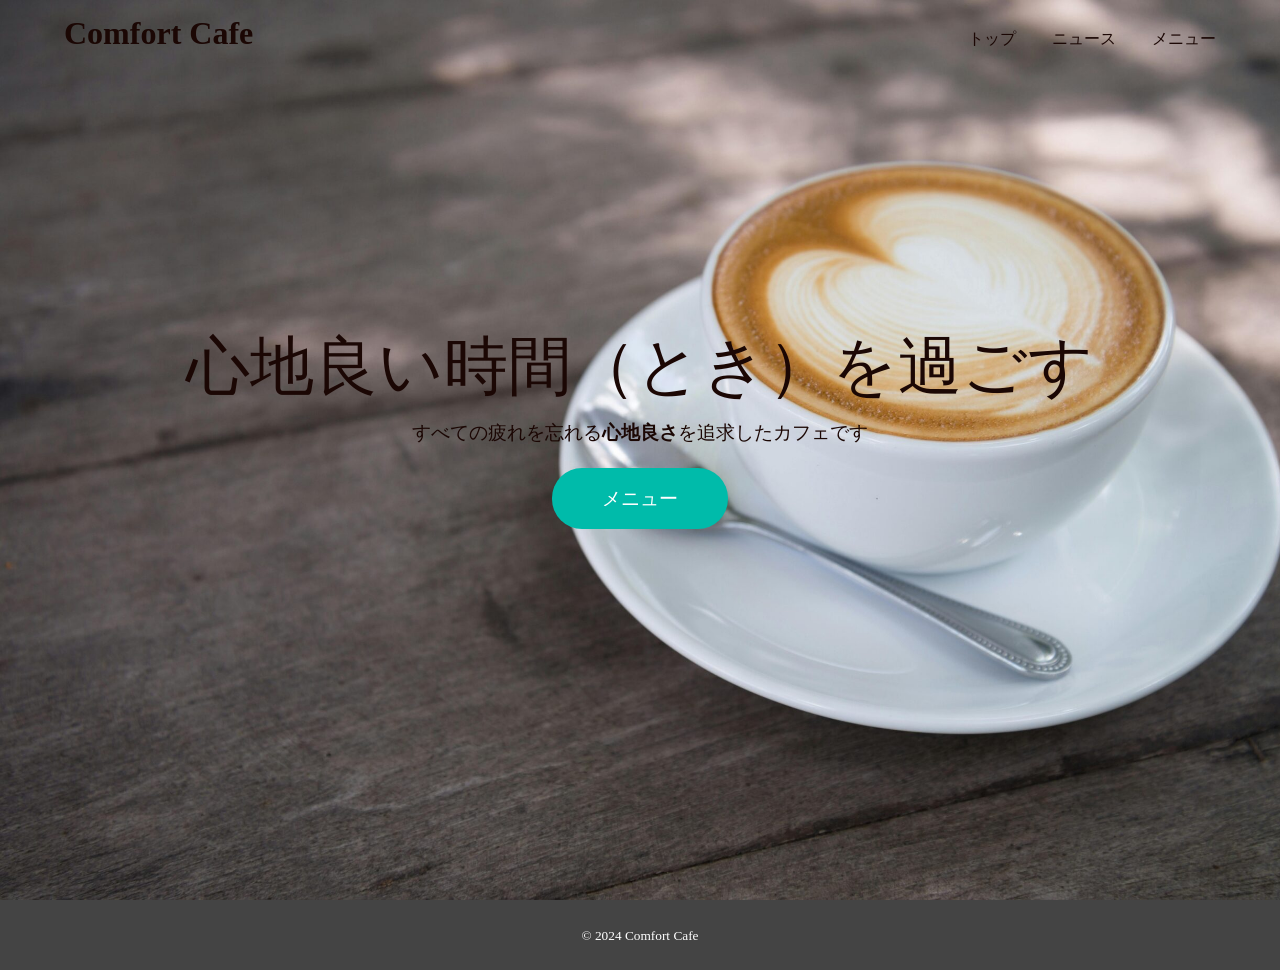
<file: index.html>
<!DOCTYPE html>
<html lang="ja">
<head>
    <meta charset="UTF-8">
    <meta name="viewport" content="width=device-width, initial-scale=1.0">
    <link rel="stylesheet" href="style.css">
    <title>Comfort Cafe</title>
</head>
<body>
  <div id="top">
  <header>
    <h1 class="heading">
      <a href="index.html">Comfort Cafe</a>
    </h1>
    <nav>
      <ul class="main-nav">
        <li><a href="index.html">トップ</a></li>
        <li><a href="news.html">ニュース</a></li>
        <li><a href="menu.html">メニュー</a></li>
      </ul>
    </nav>
  </header>

  <div class="main-visual">
    <h2 class="main-title">心地良い時間（とき）を過ごす</h2>
    <p>すべての疲れを忘れる<b>心地良さ</b>を追求したカフェです</p>
    <a class="btn" href="menu.html">メニュー</a>
  </div>
</div>

  <footer>
    <p><small>&copy; 2024 Comfort Cafe</small></p>
  </footer>
</body>
</html>
</file>
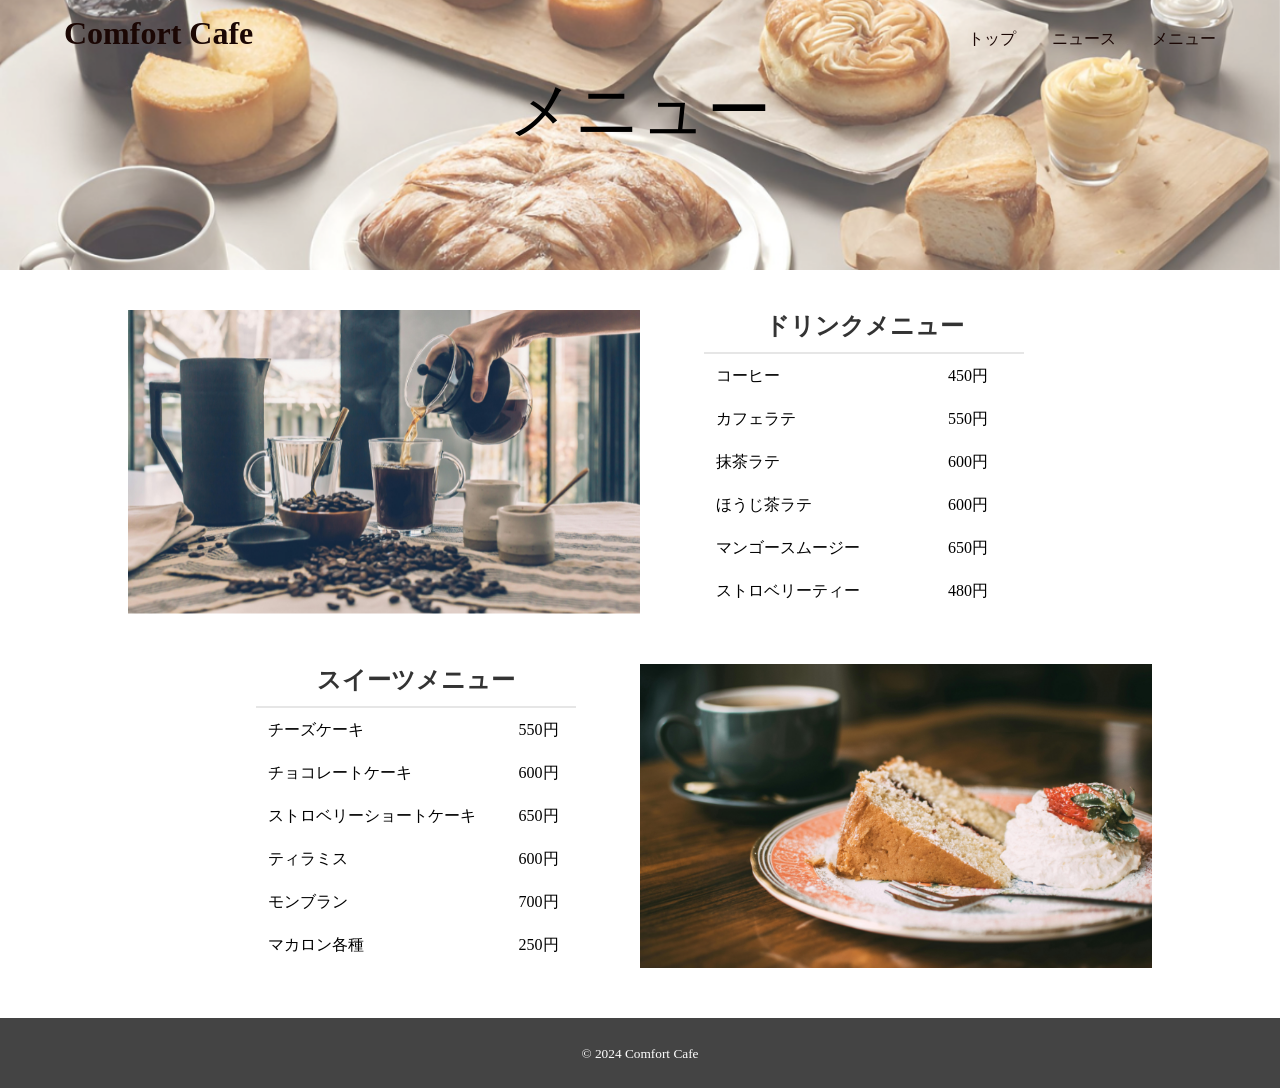
<file: menu.html>
<!DOCTYPE html>
<html lang="ja">
<head>
    <meta charset="UTF-8">
    <meta name="viewport" content="width=device-width, initial-scale=1.0">
    <link rel="stylesheet" href="style.css">
    <title>Comfort Cafe -メニュー-</title>
</head>
<body>
   <div id="menu">
     <header>
      <h1 class="heading">
        <a href="index.html">Comfort Cafe</a>
      </h1>
    <nav>
      <ul class="main-nav">
        <li><a href="index.html">トップ</a></li>
        <li><a href="news.html">ニュース</a></li>
        <li><a href="menu.html">メニュー</a></li>
      </ul>
    </nav>
    </header>
     <div>
       <h2 class="main-title">メニュー</h2>
     </div>
    </div>

    <div class="menu-contents">
        <div class="menu-drink">
            <img src="./img/menudrink.png" alt="ドリンクメニュー">
            <div class="drink">
                <h1 class="drink-title">ドリンクメニュー</h1>
                <table class="drink-table">
                    <tbody>
                        <tr>
                            <td>コーヒー</td>
                            <td>450円</td>
                        </tr>
                        <tr>
                            <td>カフェラテ</td>
                            <td>550円</td>
                        </tr>
                        <tr>
                            <td>抹茶ラテ</td>
                            <td>600円</td>
                        </tr>
                        <tr>
                            <td>ほうじ茶ラテ</td>
                            <td>600円</td>
                        </tr>
                        <tr>
                            <td>マンゴースムージー</td>
                            <td>650円</td>
                        </tr>
                        <tr>
                            <td>ストロベリーティー</td>
                            <td>480円</td>
                        </tr>
                    </tbody>
                </table>
            </div>
        </div>
        <div class="menu-sweets">
            <div class="sweets">
                <h1 class="sweets-title">スイーツメニュー</h1>
                <table class="sweets-table">
                    <tbody>
                        <tr>
                            <td>チーズケーキ</td>
                            <td>550円</td>
                        </tr>
                        <tr>
                            <td>チョコレートケーキ</td>
                            <td>600円</td>
                        </tr>
                        <tr>
                            <td>ストロベリーショートケーキ</td>
                            <td>650円</td>
                        </tr>
                        <tr>
                            <td>ティラミス</td>
                            <td>600円</td>
                        </tr>
                        <tr>
                            <td>モンブラン</td>
                            <td>700円</td>
                        </tr>
                        <tr>
                            <td>マカロン各種</td>
                            <td>250円</td>
                        </tr>
                    </tbody>
                </table>
            </div>
            <img src="./img/menusweets.png" alt="スイーツメニュー">
        </div>
    </div>

  <footer>
    <p><small>&copy; 2024 Comfort Cafe</small></p>
  </footer>
</body>
</html>
</file>
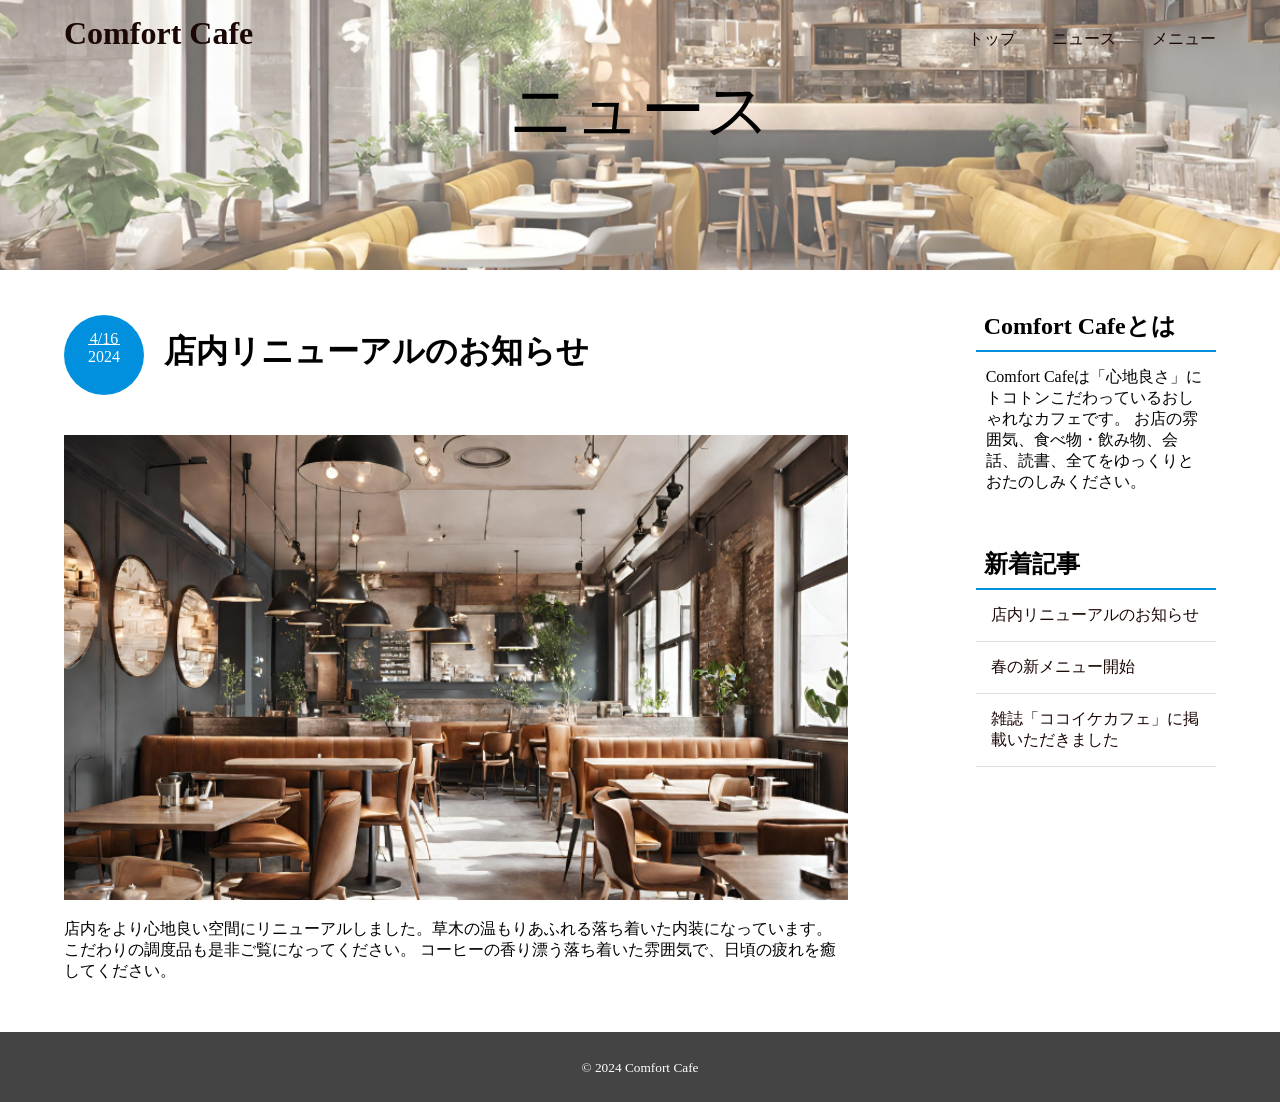
<file: news.html>
<!DOCTYPE html>
<html lang="ja">
<head>
    <meta charset="UTF-8">
    <meta name="viewport" content="width=device-width, initial-scale=1.0">
    <link rel="stylesheet" href="style.css">
    <title>Comfort Cafe -ニュース-</title>
</head>
<body>
   <div id="news">
     <header>
      <h1 class="heading">
        <a href="index.html">Comfort Cafe</a>
      </h1>
    <nav>
      <ul class="main-nav">
        <li><a href="index.html">トップ</a></li>
        <li><a href="news.html">ニュース</a></li>
        <li><a href="menu.html">メニュー</a></li>
      </ul>
    </nav>
    </header>
     <div>
       <h2 class="main-title">ニュース</h2>
     </div>
    </div>

    <div class="news-contents">
        <article>
            <div class="post">
                <p class="post-date">4/16<br><span>2024</span></p>
                <h2 class="post-title">店内リニューアルのお知らせ</h2>
            </div>
            <img src="./img/cagearticle.png" alt="店内リニューアル">
            <p>店内をより心地良い空間にリニューアルしました。草木の温もりあふれる落ち着いた内装になっています。
                こだわりの調度品も是非ご覧になってください。
                コーヒーの香り漂う落ち着いた雰囲気で、日頃の疲れを癒してください。
            </p>
        </article>

        <aside>
            <h3 class="side-title">Comfort Cafeとは</h3>
            <p>Comfort Cafeは「心地良さ」にトコトンこだわっているおしゃれなカフェです。
                お店の雰囲気、食べ物・飲み物、会話、読書、全てをゆっくりとおたのしみください。
            </p>

            <h3 class="side-title">新着記事</h3>
            <ul class="side-article">
                 <li><a href="#">店内リニューアルのお知らせ</a></li>
                 <li><a href="#">春の新メニュー開始</a></li>
                 <li><a href="#">雑誌「ココイケカフェ」に掲載いただきました</a></li>
            </ul>
        </aside>
    </div>
  <footer>
    <p><small>&copy; 2024 Comfort Cafe</small></p>
  </footer>
</body>
</html>
</file>
<file: style.css>
* {
    margin: 0;
    padding: 0;
    box-sizing: border-box;
}

header {
    width: 90%;
    padding: 15px 0;
    margin: 0 auto;
    display: flex;
    justify-content: space-between;
}

.heading a {
    font-family: 'Times New Roman', Times, serif;
    color: #1b0704;
}

footer {
    width: 100%;
    background-color: #444;
    text-align: center;
    padding: 26px 0;
    color: #fff;
}

a {
    text-decoration: none;
}

.main-nav {
    display: flex;
    list-style: none;
    margin-top: 14px;
}

.main-nav li a {
    margin-left: 36px;
    color: #1b0704;
}

.main-nav li a:hover {
    color: #0ba;
}

.main-visual {
    text-align: center;
    margin-top: 20%;
    color: #1b0704;
}

.main-visual p {
    font-size: 1.2rem;
    margin: 10px 0 40px;
    font-family: 'Times New Roman', Times, serif;
}

.main-title {
    font-size: 4rem;
    font-family: 'Times New Roman', Times, serif;
    font-weight: normal;
}

.btn {
    font-size: 1.2rem;
    background-color: #0ba;
    color: #fff;
    border-radius: 30px;
    padding: 20px 50px;
}

.btn:hover {
    background-color: #0090dd;
}

#top {
    min-height: 100vh;
    background-image: url(./img/cafemain.jpg);
    background-size: cover;
}

#news {
    min-height: 270px;
    margin-bottom: 40px;
    background-image: url(./img/cafenews.png);
    background-size: cover;
}

#news .main-title {
    text-align: center;
}

.news-contents {
    display: flex;
    justify-content: space-between;
    margin-bottom: 50px;
}

article {
    width: 75%;
    margin-left: 5%;
    margin-right: 10%;
}

article img {
    width: 100%;
    margin-bottom: 15px;
}

.post {
    display: flex;
    padding-top: 5px;
    margin-bottom: 40px;
}

.post-date {
    background-color: #0090dd;
    color: #fff;
    border-radius: 50%;
    width: 80px;
    height: 80px;
    text-align: center;
    padding-top: 15px;
}

.post-date span {
    font-size: 1rem;
    border-top: 1px #fff solid;
    padding-top: 3px;
}

.post-title {
    font-size: 2rem;
    font-family: 'Times New Roman', Times, serif;
    margin-left: 20px;
    padding-top: 15px;
}

aside {
    width: 23%;
    margin-right: 5%;
}

.side-title {
    font-size: 1.5rem;
    font-family: 'Times New Roman', Times, serif;
    border-bottom: 2px #0090dd solid;
    padding: 0 8px 8px;
}

aside p {
    padding: 15px 10px;
    margin-bottom: 40px;
}

.side-article {
    list-style: none;
}

.side-article li {
    border-bottom: 1px #ddd solid;
}

.side-article a {
    color: #1b0704;
    padding: 15px;
    display: block;
}

.side-article a:hover {
    color: #fff;
    background-color: #0ba;
}

#menu {
    min-height: 270px;
    margin-bottom: 40px;
    background-image: url(./img/cafemenu.png);
    background-size: cover;
}

#menu .main-title {
    text-align: center;
}

.menu-drink {
    display: flex;
    justify-content: space-between;
    margin-bottom: 50px;
}

.menu-drink img {
    width: 40%;
    margin-left: 10%;
}

.drink {
    width: 25%;
    margin-right: 20%;
}

.drink-title {
    font-size: 1.5rem;
    text-align: center;
    font-family: 'Georgia', serif;
    color: #333;
    border-bottom: 2px #e6e6e6 solid;
    padding-bottom: 10px;
}

.drink-table {
    width: 100%;
}

.drink-table td {
    padding: 10px;
}

.menu-sweets {
    display: flex;
    justify-content: space-between;
    margin-bottom: 50px;
}

.menu-sweets img {
    width: 40%;
    margin-right: 10%;
}

.sweets {
    width: 25%;
    margin-left: 20%;
}

.sweets-title {
    font-size: 1.5rem;
    text-align: center;
    font-family: 'Georgia', serif;
    color: #333;
    border-bottom: 2px #e6e6e6 solid;
    padding-bottom: 10px;
}

.sweets-table {
    width: 100%;
}

.sweets-table td {
    padding: 10px;
}


@media screen and (max-width: 575px) {
    .main-title {
        font-size: 2rem;
        padding: 0 10px;
        margin-top: 40px;
    }

    .main-visual p {
        padding: 10px 10px 20px 10px;
    }

    .heading {
        font-size: 1.5rem;
    }

    .main-nav {
        margin-top: 7px;
    }

    .main-nav li {
        margin-right: 5px;
    }

    .main-nav li a {
        margin-left: 0;
    }

    .main-visual {
        margin-top: 50%;
    }

    #top {
        background-position: center;
    }

    .news-contents {
        display: block;
    }

    article {
        width: 90%;
        margin-bottom: 30px;
    }

    .post-title {
        font-size: 1.5rem;
        padding-top: 0;
    }

    .post-date {
        height: 70px;
        padding-top: 10px;
    }

    aside {
        width: 90%;
        margin-left: 3%;
    }

    .menu-drink {
        display: block;
    }

    .menu-drink img {
        width: 80%;
        margin-bottom: 20px;
    }

    .drink {
        width: 80%;
        margin-left: 10%;
    }

    .menu-sweets {
        flex-direction: column-reverse;
     }

    .menu-sweets img {
        width: 80%;
        margin-left: 10%;
        margin-bottom: 20px;
    }

    .sweets {
       width: 80%;
       margin-left: 10%;
    }

}
</file>
